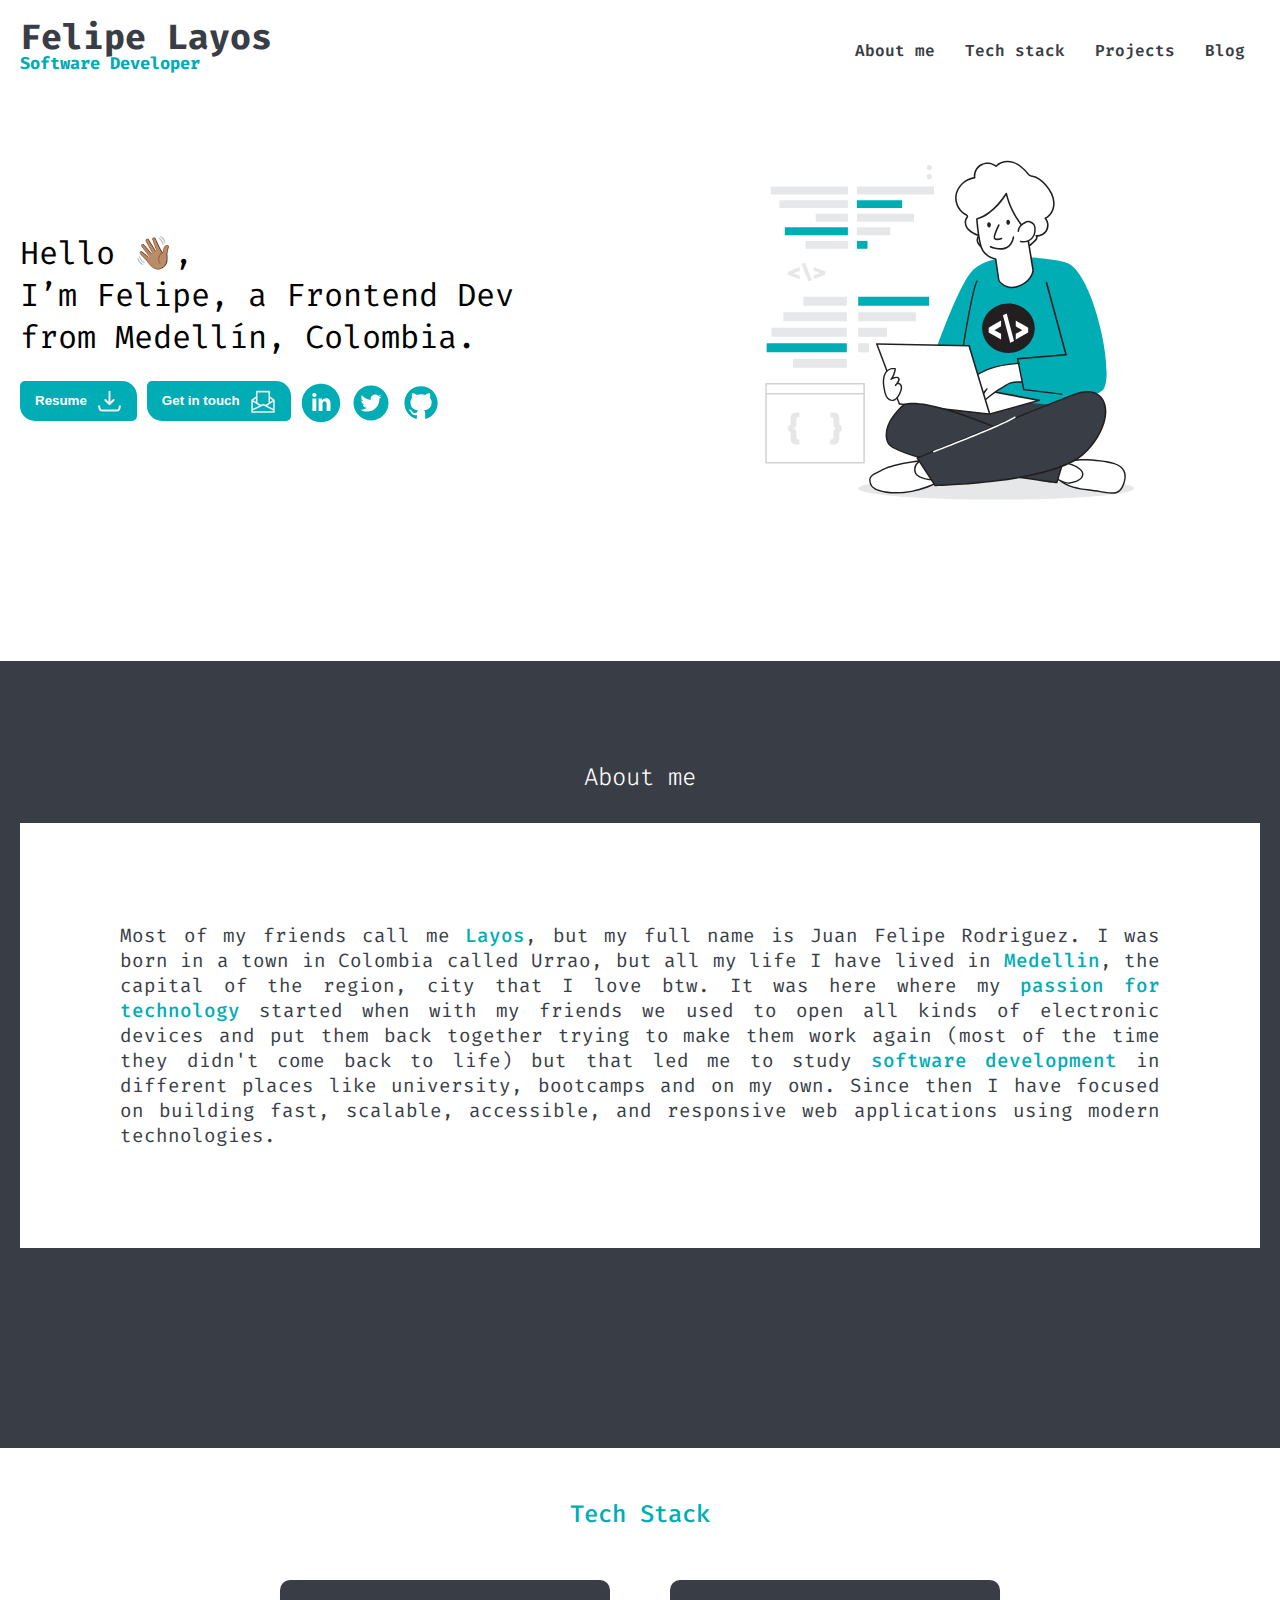
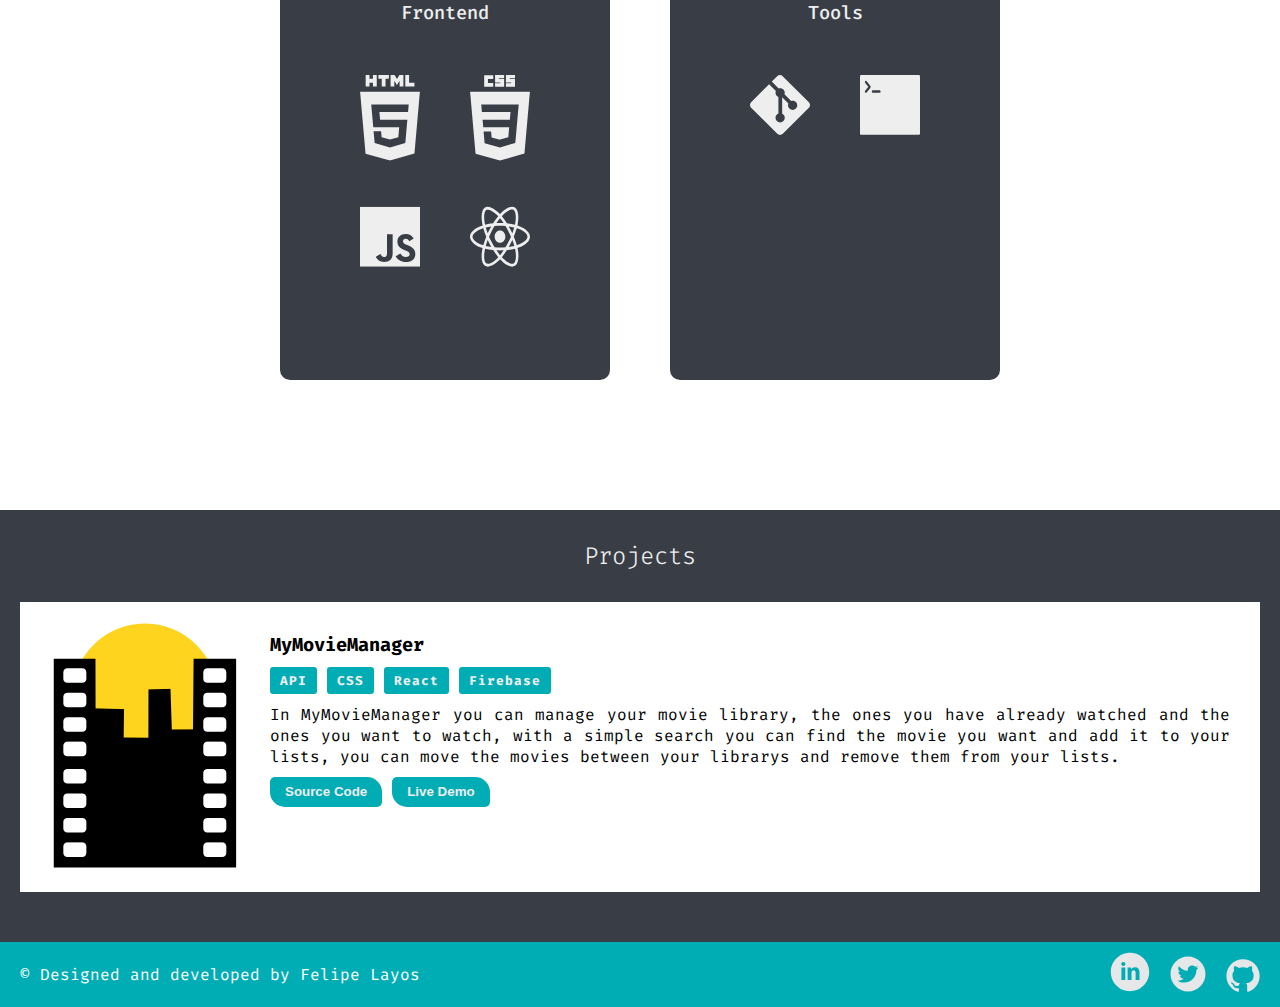
<file: index.html>
<!DOCTYPE html>
<html lang="es">

<head>
  <meta charset="UTF-8">
  <meta http-equiv="X-UA-Compatible" content="IE=edge">
  <meta name="viewport" content="width=device-width, initial-scale=1.0">
  <title>Felipe Layos</title>
  <!-- Favicon -->
  <link rel="shortcut icon" href="./assets/favicon.png" type="image/x-icon">
  <!-- Styles -->
  <link rel="stylesheet" href="./styles/variables.css">
  <link rel="stylesheet" href="./styles/main.css">
  <link rel="stylesheet" href="./styles/header.css">
  <link rel="stylesheet" href="./styles/hero.css">
  <link rel="stylesheet" href="./styles/about.css">
  <link rel="stylesheet" href="./styles/stack.css">
  <link rel="stylesheet" href="./styles/projects.css">
  <link rel="stylesheet" href="./styles/footer.css">
  <!-- Fonts -->
  <link rel="preconnect" href="https://fonts.googleapis.com">
  <link rel="preconnect" href="https://fonts.gstatic.com" crossorigin>
  <link href="https://fonts.googleapis.com/css2?family=Fira+Code:wght@300;400;500;600;700&display=swap"
    rel="stylesheet">
  <!-- Scripts -->
  <script src="./scripts/responsiveMenu.js"></script>
</head>

<body>
  <!--   <div class="underconstruction">
    <h1>Site under construction</h1>
    <svg xmlns="http://www.w3.org/2000/svg" x="0px" y="0px" width="50" height="50" viewBox="0 0 172 172"
      style=" fill:#000000;">
      <g fill="none" fill-rule="nonzero" stroke="none" stroke-width="1" stroke-linecap="butt" stroke-linejoin="miter"
        stroke-miterlimit="10" stroke-dasharray="" stroke-dashoffset="0" font-family="none" font-weight="none"
        font-size="none" text-anchor="none" style="mix-blend-mode: normal">
        <path d="M0,172v-172h172v172z" fill="none"></path>
        <g fill="#000000">
          <path
            d="M49.3425,6.665c-1.62594,0 -3.10406,1.20938 -3.44,2.795c-0.33594,1.59906 0.55094,3.21156 2.0425,3.87c0.13438,0.05375 13.27625,5.97969 28.595,22.0375c6.86656,7.2025 14.09594,16.74313 9.245,21.5c-0.1075,0.12094 -0.68531,0.77938 -2.795,2.9025c-0.20156,0.20156 -0.26875,0.34938 -0.43,0.5375l-0.1075,0.1075l26.3375,26.3375l2.4725,-2.365c0.05375,-0.05375 0.06719,-0.16125 0.1075,-0.215l3.87,-3.87c0.17469,0.17469 1.12875,1.12875 4.8375,4.8375c1.3975,1.3975 1.06156,4.85094 0.645,5.6975c-1.29,2.58 -1.04812,5.29438 0.645,6.9875c0.67188,0.67188 11.9325,11.9325 11.9325,11.9325c1.85438,1.85438 4.32688,2.795 6.7725,2.795c2.44563,0 4.81063,-0.94062 6.665,-2.795l19.0275,-18.92c3.72219,-3.70875 3.70875,-9.82281 0,-13.545l-11.9325,-11.9325c-1.73344,-1.73344 -4.34031,-2.09625 -6.5575,-0.9675c-1.04812,0.52406 -4.71656,0.87344 -6.02,-0.43l-4.945,-4.945c1.12875,-1.59906 1.73344,-3.49375 1.72,-5.4825c0.01344,-2.56656 -0.98094,-4.97187 -2.795,-6.7725l-12.9,-12.9c-0.06719,-0.06719 -0.29562,-0.215 -0.43,-0.3225l-2.6875,-2.6875c-5.61687,-5.61687 -10.81719,-10.92469 -12.1475,-12.255c-11.395,-11.40844 -53.02437,-11.91906 -57.7275,-11.9325zM77.615,65.2525l-67.295,67.295c-3.70875,3.70875 -3.70875,9.71531 0,13.4375l12.9,12.9c1.85438,1.85438 4.32688,2.795 6.7725,2.795c2.44563,0 4.81063,-0.94062 6.665,-2.795l67.295,-67.1875z">
          </path>
        </g>
      </g>
    </svg>
  </div> -->
  <header class="header container">
    <a href="/" class="header-logo">
      <h1 class="logo-title">Felipe Layos</h1>
      <h2 class="logo-subtitle">Software Developer</h2>
    </a>
    <img src="./assets/menu_icon.svg" alt="Menu" class="header-nav-open">
    <nav class="header-nav">
      <ul class="nav-list">
        <li class="nav-list-item about-me"><a href="#about">About me</a></li>
        <li class="nav-list-item tech-stack"><a href="#stack">Tech stack</a></li>
        <li class="nav-list-item projects"><a href="#projects">Projects</a></li>
        <li class="nav-list-item nav-list-item-blog"><a href="./blog.html">Blog</a></li>
        <img src="./assets/close_icon.svg" alt="Close" class="nav-list-item-close">
      </ul>
    </nav>
  </header>
  <section class="hero container">
    <div class="hero-info">
      <p class="hero-info-presentation">
        Hello 👋🏽, <br>
        I’m Felipe, a Frontend Dev <br>
        from Medellín, Colombia.</p>
      <div class="hero-info-contact">
        <Button class='btn-primary hero-info-contact-btn'>
          <a href="./assets/Dev_JuanFelipeRodriguez_CV.pdf" download>
            Resume <img src="./assets/download_icon.svg" alt="Download"></Button>
        </a>
        <Button class='btn-primary hero-info-contact-btn'>
          <a href="mailto: jfelipelayos@gmail.com" target="_blank">
            Get in touch <img src="./assets/mail_icon.svg" alt="Email Me"></Button>
        </a>
        <div class="hero-info-contact-social">
          <a href="https://www.linkedin.com/in/jfelipelayos/" target="_blank">
            <img src="./assets/linkedin_icon.svg" alt="LinkedIn" class="hero-info-contact-icons social-icon">
          </a>
          <a href="https://twitter.com/jfelipelayos" target="_blank">
            <img src="./assets/twitter_icon.svg" alt="Twitter" class="hero-info-contact-icons social-icon">
          </a>
          <a href="https://github.com/jfelipelayos" target="_blank">
            <img src="./assets/github_icon.svg" alt="Github" class="hero-info-contact-icons social-icon">
          </a>
        </div>
      </div>
    </div>
    <img src="./assets/hero_img.svg" alt="Illustration" class="hero-info-img">
  </section>
  <section class="about" id="about">
    <div class="container">
      <h2>About me</h2>
      <div class="about-card">
        <p>
          Most of my friends call me <span>Layos</span>, but my full name is Juan Felipe Rodriguez. I was born in a town
          in Colombia called Urrao, but all my life I have lived in <span>Medellin</span>, the capital of the region,
          city that I love btw. It was here where my <span>passion for technology</span> started when with my friends we
          used to open all kinds of electronic devices and put them back together trying to make them work again (most
          of the time they didn't come back to life) but that led me to study <span>software development</span> in
          different places like university, bootcamps and on my own. Since then I have focused on building fast,
          scalable, accessible, and responsive web applications using modern technologies.
        </p>
      </div>
    </div>
  </section>
  <section class="stack" id="stack">
    <div class="container">
      <h2>Tech Stack</h2>
      <div class="stack-cards">
        <div class="stack-card">
          <h3>Frontend</h3>
          <div class="stack-card-icons">
            <img class="stack-card-logo" title="HTML" src="./assets/html_icon.svg" alt="HTML">
            <img class="stack-card-logo" title="CSS" src="./assets/css_icon.svg" alt="CSS"><br>
            <img class="stack-card-logo" title="JavaScript" src="./assets/js_icon.svg" alt="JavaScript">
            <img class="stack-card-logo" title="React" src="./assets/react_icon.svg" alt="React">
          </div>
        </div>
        <div class="stack-card">
          <h3>Tools</h3>
          <div class="stack-card-icons">
            <img class="stack-card-logo" title="GIT" src="./assets/git_icon.svg" alt="Git">
            <img class="stack-card-logo" title="Linux CLI" src="./assets/terminal_icon.svg" alt="Linux CLI"><br>
          </div>
        </div>
      </div>
    </div>
  </section>
  <section class="projects-section" id="projects">
    <div class="container">
      <h2>Projects</h2>
      <div class="project-card">
        <img src="./assets/mymoviemanager-logo.png" alt="MyMovieManager Logo" class="projects-card-img">
        <div class="project-card-info">
          <h3>MyMovieManager</h3>
          <div class="project-stack">
            <div class="project-stack-item">API</div>
            <div class="project-stack-item">CSS</div>
            <div class="project-stack-item">React</div>
            <div class="project-stack-item">Firebase</div>
          </div>
          <p class="project-description">
            In MyMovieManager you can manage your movie library, the ones you have already watched and the ones you want
            to watch, with a simple search you can find the movie you want and add it to your lists, you can move the
            movies between your librarys and remove them from your lists.
          </p>
          <div class="project-buttons">
            <button class="btn-primary"><a href="https://github.com/jfelipelayos/mymoviemanager" target="_blank">Source
                Code</a></button>
            <button class="btn-primary"><a href="https://mymoviemanager-jfelipelayos.web.app/" target="_blank">Live
                Demo</a></button>
          </div>
        </div>
      </div>
    </div>
  </section>
  <footer class="footer">
    <div class="container">
      <p>© Designed and developed by Felipe Layos</p>
      <div class="footer-social-icons">
        <a href="https://www.linkedin.com/in/jfelipelayos/" target="_blank">
          <img src="./assets/white_linkedin.svg" alt="LinkedIn" class="footer-icons social-icon">
        </a>
        <a href="https://twitter.com/jfelipelayos" target="_blank">
          <img src="./assets/white_twitter.svg" alt="Twitter" class="footer-icons social-icon">
        </a>
        <a href="https://github.com/jfelipelayos" target="_blank">
          <img src="./assets/white_github.svg" alt="Github" class="footer-icons social-icon">
        </a>
      </div>
    </div>
  </footer>
</body>

</html>
</file>
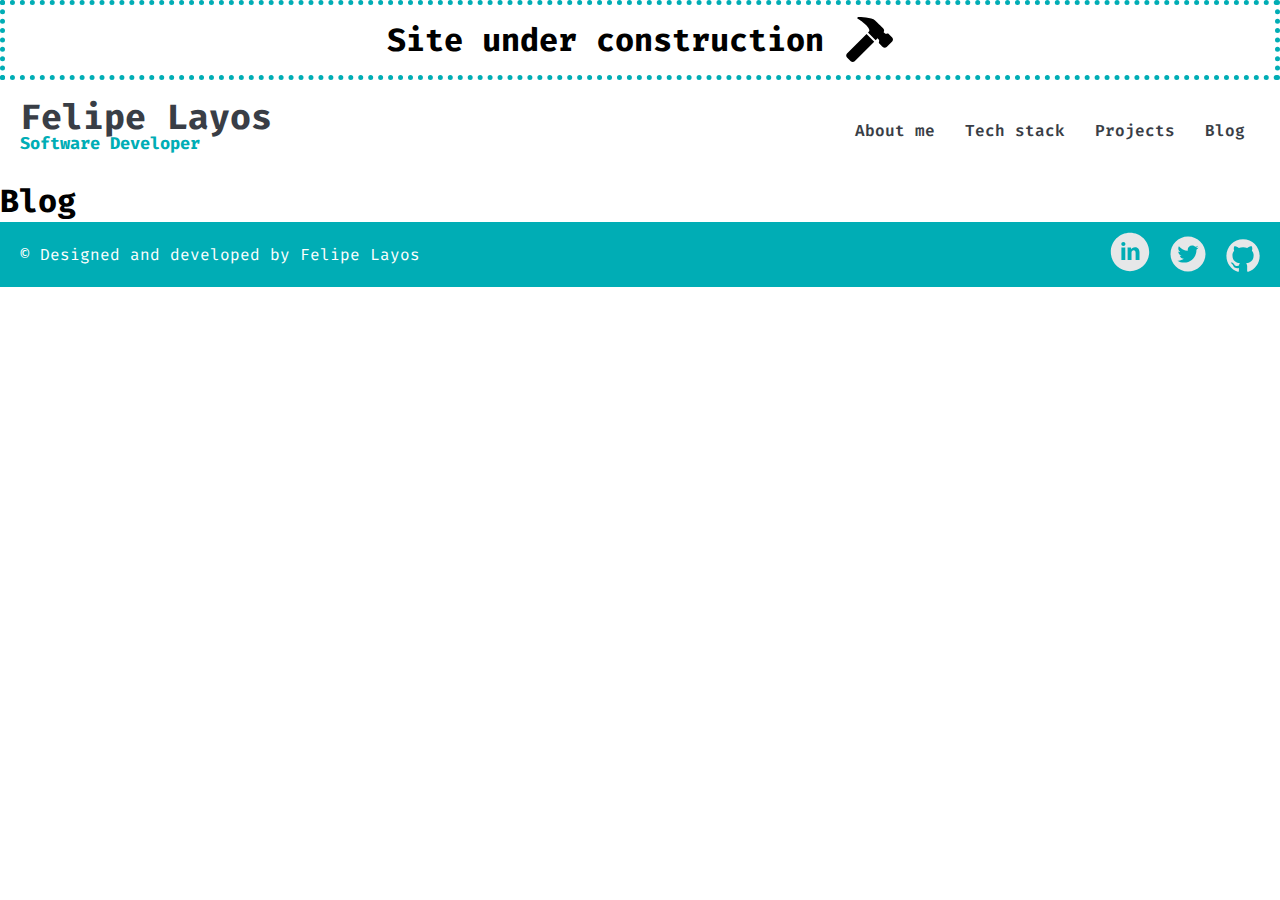
<file: blog.html>
<!DOCTYPE html>
<html lang="es">

<head>
  <meta charset="UTF-8">
  <meta http-equiv="X-UA-Compatible" content="IE=edge">
  <meta name="viewport" content="width=device-width, initial-scale=1.0">
  <title>My Blog</title>
  <!-- Favicon -->
  <link rel="shortcut icon" href="./assets/favicon.png" type="image/x-icon">
  <!-- Styles -->
  <link rel="stylesheet" href="./styles/variables.css">
  <link rel="stylesheet" href="./styles/main.css">
  <link rel="stylesheet" href="./styles/header.css">
  <link rel="stylesheet" href="./styles/footer.css">
  <!-- Fonts -->
  <link rel="preconnect" href="https://fonts.googleapis.com">
  <link rel="preconnect" href="https://fonts.gstatic.com" crossorigin>
  <link href="https://fonts.googleapis.com/css2?family=Fira+Code:wght@300;400;500;600;700&display=swap"
    rel="stylesheet">
  <!-- Scripts -->
  <script src="./scripts/responsiveMenu.js"></script>
</head>

<body>
  <div class="underconstruction">
    <h1>Site under construction</h1>
    <svg xmlns="http://www.w3.org/2000/svg" x="0px" y="0px" width="50" height="50" viewBox="0 0 172 172"
      style=" fill:#000000;">
      <g fill="none" fill-rule="nonzero" stroke="none" stroke-width="1" stroke-linecap="butt" stroke-linejoin="miter"
        stroke-miterlimit="10" stroke-dasharray="" stroke-dashoffset="0" font-family="none" font-weight="none"
        font-size="none" text-anchor="none" style="mix-blend-mode: normal">
        <path d="M0,172v-172h172v172z" fill="none"></path>
        <g fill="#000000">
          <path
            d="M49.3425,6.665c-1.62594,0 -3.10406,1.20938 -3.44,2.795c-0.33594,1.59906 0.55094,3.21156 2.0425,3.87c0.13438,0.05375 13.27625,5.97969 28.595,22.0375c6.86656,7.2025 14.09594,16.74313 9.245,21.5c-0.1075,0.12094 -0.68531,0.77938 -2.795,2.9025c-0.20156,0.20156 -0.26875,0.34938 -0.43,0.5375l-0.1075,0.1075l26.3375,26.3375l2.4725,-2.365c0.05375,-0.05375 0.06719,-0.16125 0.1075,-0.215l3.87,-3.87c0.17469,0.17469 1.12875,1.12875 4.8375,4.8375c1.3975,1.3975 1.06156,4.85094 0.645,5.6975c-1.29,2.58 -1.04812,5.29438 0.645,6.9875c0.67188,0.67188 11.9325,11.9325 11.9325,11.9325c1.85438,1.85438 4.32688,2.795 6.7725,2.795c2.44563,0 4.81063,-0.94062 6.665,-2.795l19.0275,-18.92c3.72219,-3.70875 3.70875,-9.82281 0,-13.545l-11.9325,-11.9325c-1.73344,-1.73344 -4.34031,-2.09625 -6.5575,-0.9675c-1.04812,0.52406 -4.71656,0.87344 -6.02,-0.43l-4.945,-4.945c1.12875,-1.59906 1.73344,-3.49375 1.72,-5.4825c0.01344,-2.56656 -0.98094,-4.97187 -2.795,-6.7725l-12.9,-12.9c-0.06719,-0.06719 -0.29562,-0.215 -0.43,-0.3225l-2.6875,-2.6875c-5.61687,-5.61687 -10.81719,-10.92469 -12.1475,-12.255c-11.395,-11.40844 -53.02437,-11.91906 -57.7275,-11.9325zM77.615,65.2525l-67.295,67.295c-3.70875,3.70875 -3.70875,9.71531 0,13.4375l12.9,12.9c1.85438,1.85438 4.32688,2.795 6.7725,2.795c2.44563,0 4.81063,-0.94062 6.665,-2.795l67.295,-67.1875z">
          </path>
        </g>
      </g>
    </svg>
  </div>
  <header class="header container">
    <a href="/" class="header-logo">
      <h1 class="logo-title">Felipe Layos</h1>
      <h2 class="logo-subtitle">Software Developer</h2>
    </a>
    <img src="./assets/menu_icon.svg" alt="Menu" class="header-nav-open">
    <nav class="header-nav">
      <ul class="nav-list">
        <li class="nav-list-item about-me"><a href="/#about">About me</a></li>
        <li class="nav-list-item tech-stack"><a href="/#stack">Tech stack</a></li>
        <li class="nav-list-item projects"><a href="/#projects">Projects</a></li>
        <li class="nav-list-item nav-list-item-blog"><a href="/">Blog</a></li>
        <img src="./assets/close_icon.svg" alt="Close" class="nav-list-item-close">
      </ul>
    </nav>
  </header>
  <!-- TODO: Blogposts page -->
  <h1>Blog</h1>
  <footer class="footer">
    <div class="container">
      <p>© Designed and developed by Felipe Layos</p>
      <div class="footer-social-icons">
        <a href="https://www.linkedin.com/in/jfelipelayos/" target="_blank">
          <img src="./assets/white_linkedin.svg" alt="LinkedIn" class="footer-icons social-icon">
        </a>
        <a href="https://twitter.com/jfelipelayos" target="_blank">
          <img src="./assets/white_twitter.svg" alt="Twitter" class="footer-icons social-icon">
        </a>
        <a href="https://github.com/jfelipelayos" target="_blank">
          <img src="./assets/white_github.svg" alt="Github" class="footer-icons social-icon">
        </a>
      </div>
    </div>

  </footer>
</body>

</html>
</file>
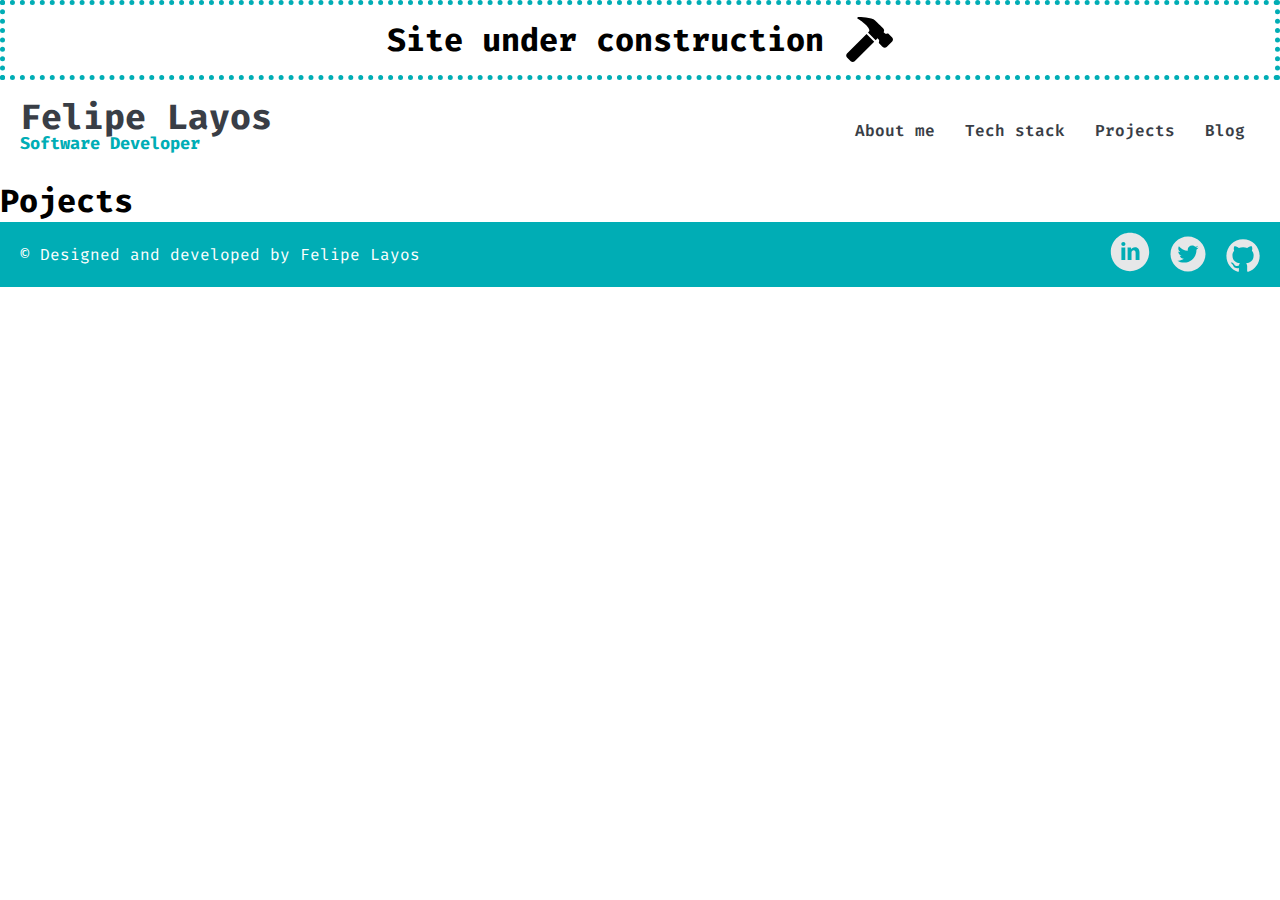
<file: portfolio.html>
<!DOCTYPE html>
<html lang="es">

<head>
  <meta charset="UTF-8">
  <meta http-equiv="X-UA-Compatible" content="IE=edge">
  <meta name="viewport" content="width=device-width, initial-scale=1.0">
  <title>My Projects</title>
  <!-- Favicon -->
  <link rel="shortcut icon" href="./assets/favicon.png" type="image/x-icon">
  <!-- Styles -->
  <link rel="stylesheet" href="./styles/variables.css">
  <link rel="stylesheet" href="./styles/main.css">
  <link rel="stylesheet" href="./styles/header.css">
  <link rel="stylesheet" href="./styles/footer.css">
  <!-- Fonts -->
  <link rel="preconnect" href="https://fonts.googleapis.com">
  <link rel="preconnect" href="https://fonts.gstatic.com" crossorigin>
  <link href="https://fonts.googleapis.com/css2?family=Fira+Code:wght@300;400;500;600;700&display=swap"
    rel="stylesheet">
  <!-- Scripts -->
  <script src="./scripts/responsiveMenu.js"></script>
</head>

<body>
  <div class="underconstruction">
    <h1>Site under construction</h1>
    <svg xmlns="http://www.w3.org/2000/svg" x="0px" y="0px" width="50" height="50" viewBox="0 0 172 172"
      style=" fill:#000000;">
      <g fill="none" fill-rule="nonzero" stroke="none" stroke-width="1" stroke-linecap="butt" stroke-linejoin="miter"
        stroke-miterlimit="10" stroke-dasharray="" stroke-dashoffset="0" font-family="none" font-weight="none"
        font-size="none" text-anchor="none" style="mix-blend-mode: normal">
        <path d="M0,172v-172h172v172z" fill="none"></path>
        <g fill="#000000">
          <path
            d="M49.3425,6.665c-1.62594,0 -3.10406,1.20938 -3.44,2.795c-0.33594,1.59906 0.55094,3.21156 2.0425,3.87c0.13438,0.05375 13.27625,5.97969 28.595,22.0375c6.86656,7.2025 14.09594,16.74313 9.245,21.5c-0.1075,0.12094 -0.68531,0.77938 -2.795,2.9025c-0.20156,0.20156 -0.26875,0.34938 -0.43,0.5375l-0.1075,0.1075l26.3375,26.3375l2.4725,-2.365c0.05375,-0.05375 0.06719,-0.16125 0.1075,-0.215l3.87,-3.87c0.17469,0.17469 1.12875,1.12875 4.8375,4.8375c1.3975,1.3975 1.06156,4.85094 0.645,5.6975c-1.29,2.58 -1.04812,5.29438 0.645,6.9875c0.67188,0.67188 11.9325,11.9325 11.9325,11.9325c1.85438,1.85438 4.32688,2.795 6.7725,2.795c2.44563,0 4.81063,-0.94062 6.665,-2.795l19.0275,-18.92c3.72219,-3.70875 3.70875,-9.82281 0,-13.545l-11.9325,-11.9325c-1.73344,-1.73344 -4.34031,-2.09625 -6.5575,-0.9675c-1.04812,0.52406 -4.71656,0.87344 -6.02,-0.43l-4.945,-4.945c1.12875,-1.59906 1.73344,-3.49375 1.72,-5.4825c0.01344,-2.56656 -0.98094,-4.97187 -2.795,-6.7725l-12.9,-12.9c-0.06719,-0.06719 -0.29562,-0.215 -0.43,-0.3225l-2.6875,-2.6875c-5.61687,-5.61687 -10.81719,-10.92469 -12.1475,-12.255c-11.395,-11.40844 -53.02437,-11.91906 -57.7275,-11.9325zM77.615,65.2525l-67.295,67.295c-3.70875,3.70875 -3.70875,9.71531 0,13.4375l12.9,12.9c1.85438,1.85438 4.32688,2.795 6.7725,2.795c2.44563,0 4.81063,-0.94062 6.665,-2.795l67.295,-67.1875z">
          </path>
        </g>
      </g>
    </svg>
  </div>
  <header class="header container">
    <a href="/" class="header-logo">
      <h1 class="logo-title">Felipe Layos</h1>
      <h2 class="logo-subtitle">Software Developer</h2>
    </a>
    <img src="./assets/menu_icon.svg" alt="Menu" class="header-nav-open">
    <nav class="header-nav">
      <ul class="nav-list">
        <li class="nav-list-item about-me"><a href="/#about">About me</a></li>
        <li class="nav-list-item tech-stack"><a href="/#stack">Tech stack</a></li>
        <li class="nav-list-item projects"><a href="/#projects">Projects</a></li>
        <li class="nav-list-item nav-list-item-blog"><a href="./blog.html">Blog</a></li>
        <img src="./assets/close_icon.svg" alt="Close" class="nav-list-item-close">
      </ul>
    </nav>
  </header>
  <!-- TODO: Projects page -->
  <h1>Pojects</h1>
  <footer class="footer">
    <div class="container">
      <p>© Designed and developed by Felipe Layos</p>
      <div class="footer-social-icons">
        <a href="https://www.linkedin.com/in/jfelipelayos/" target="_blank">
          <img src="./assets/white_linkedin.svg" alt="LinkedIn" class="footer-icons social-icon">
        </a>
        <a href="https://twitter.com/jfelipelayos" target="_blank">
          <img src="./assets/white_twitter.svg" alt="Twitter" class="footer-icons social-icon">
        </a>
        <a href="https://github.com/jfelipelayos" target="_blank">
          <img src="./assets/white_github.svg" alt="Github" class="footer-icons social-icon">
        </a>
      </div>
    </div>

  </footer>
</body>

</html>
</file>
<file: styles/variables.css>
:root {
  --primary-color: #00adb5;
  --secondary-color: #393e46;
  --terciry-color: #eeeeee;
  --font-lighter-text-color: #eeeeee;
  --font-darker-text-color: #393e46;
  --background-color-light: #fff;
  --background-color-dark: #393e46;
}
</file>
<file: styles/main.css>
* {
  margin: 0;
  padding: 0;
  box-sizing: border-box;
}

html {
  scroll-behavior: smooth;
}

.underconstruction {
  display: flex;
  width: 100%;
  text-align: center;
  border: 5px dotted var(--primary-color);
  justify-content: center;
  align-items: center;
  padding: 10px;
  flex-wrap: wrap;
}
.underconstruction > h1 {
  margin-right: 20px;
}

a {
  text-decoration: none;
}

body {
  font-family: 'Fira Code', monospace;
}

.container {
  width: 100%;
  height: auto;
  margin-right: auto;
  margin-left: auto;
  max-width: 1300px;
  padding: 0 20px;
}

.btn-primary {
  background: var(--primary-color);
  border: none;
  border-radius: 5px 15px;
  padding: 0px 15px;
  color: white;
  font-weight: bold;
  cursor: pointer;
  transition: 500ms;
  display: flex;
  align-items: center;
}

.btn-primary:hover {
  border-radius: 15px 5px;
  background-color: var(--secondary-color);
}

.social-icon {
  transition: 500ms;
}

.social-icon:hover {
  cursor: pointer;
  transform: scale(1.1);
}
</file>
<file: styles/header.css>
@import url(./variables.css);

.header {
  background-color: var(--background-color-light);
  color: var(--font-darker-text-color);
  display: flex;
  justify-content: space-between;
  align-items: center;
  height: 100px;
}

.header .header-logo {
  line-height: 26px;
  -moz-user-select: none;
  -webkit-user-select: none;
  -ms-user-select: none;
  user-select: none;
  -o-user-select: none;
  color: var(--font-darker-text-color);
}

.header .header-logo .logo-title {
  font-size: 35px;
}

.header .header-logo .logo-subtitle {
  font-size: 17px;
  color: var(--primary-color);
}

.header-nav .nav-list {
  display: flex;
  list-style: none;
}

.header-nav .nav-list .nav-list-item a {
  display: inline-block;
  padding: 15px;
  text-decoration: none;
  color: var(--font-darker-text-color);
  font-weight: 600;
}

.header-nav .nav-list .nav-list-item a:hover {
  color: var(--primary-color);
}

.header-nav-open {
  display: none;
  cursor: pointer;
}

.nav-list-item-close {
  display: none;
  cursor: pointer;
}

@media (max-width: 800px) {
  .header-nav .nav-list {
    height: 100vh;
    position: fixed;
    top: -120%;
    right: 0;
    left: 0;
    z-index: 10;
    flex-direction: column;
    justify-content: center;
    align-items: center;
    background-color: var(--secondary-color);
    opacity: 0.98999;
    transition: top 1s ease;
    border: 2px solid var(--primary-color);
    border-bottom: 5px solid var(--primary-color);
    border-top: none;
  }

  .nav-list-item-close {
    display: block;
    position: absolute;
    top: 35px;
    right: 20px;
    transition: 500ms;
  }
  .header-nav-open {
    display: block;
    position: absolute;
    right: 20px;
    transition: 500ms;
  }

  .nav-list-item-close:hover,
  .header-nav-open:hover {
    transform: scale(1.3);
  }

  .header-nav .nav-list .nav-list-item a {
    padding-bottom: 30px;
    font-size: 2rem;
    color: var(--primary-color);
  }
  .header-nav .nav-list .nav-list-item a:hover {
    color: var(--font-lighter-text-color);
  }
}

@media (max-width: 350px) {
  .header .header-logo .logo-title {
    font-size: 30px;
  }

  .header .header-logo .logo-subtitle {
    font-size: 15px;
  }
}
</file>
<file: styles/hero.css>
@import url(./variables.css);
.hero {
  display: flex;
  justify-content: space-between;
  align-items: center;
  margin-bottom: 100px;
}

.hero-info {
  width: 50%;
}

.hero-info-presentation {
  font-size: 2rem;
  margin-bottom: 15px;
}

.hero-info-contact {
  display: flex;
  flex-wrap: wrap;
  align-items: center;
  width: 100%;
}

.hero-info-contact-btn {
  margin-right: 10px;
  height: 40px;
}

.hero-info-contact-btn > a {
  display: flex;
  align-items: center;
  color: white;
  text-decoration: none;
}

.hero-info-contact-btn a img {
  margin-left: 10px;
}

.hero-info-contact-icons {
  margin-top: 10px;
}

.hero-info-img {
  width: 50%;
}

@media (max-width: 800px) {
  .hero {
    justify-content: center;
    text-align: center;
    margin-top: 50px;
    flex-direction: column;
  }

  .hero-info {
    width: 100%;
  }

  .hero-info-contact {
    flex-direction: column;
  }
  .hero-info-contact-btn {
    margin: 10px;
  }
  .hero-info-contact-social {
    margin-top: 10px;
  }

  .hero-info-img {
    width: 100%;
  }
}

@media (max-width: 425px) {
  .hero-info-img {
    display: none;
  }
}
</file>
<file: styles/about.css>
.about {
  background-color: var(--secondary-color);
  color: white;
  display: flex;
  flex-direction: column;
  justify-content: center;
  align-items: center;
  text-align: center;
}

.about h2 {
  font-size: 1.5rem;
  font-weight: 300;
  margin-bottom: 30px;
  margin-top: 100px;
}

.about .about-card {
  background-color: white;
  color: var(--font-darker-text-color);
  text-align: justify;
  padding: 100px;
  margin-bottom: 200px;
  font-size: 1.2rem;
}

.about .about-card span {
  color: var(--primary-color);
  font-weight: 500;
}

@media (max-width: 800px) {
  .about .about-card {
    font-size: 1rem;
    padding: 60px;
    margin-bottom: 150px;
  }

  .about .about-card {
    text-align: center;
  }
}
</file>
<file: styles/stack.css>
.stack {
  text-align: center;
}

.stack h2 {
  color: var(--primary-color);
  margin-top: 50px;
  margin-bottom: 50px;
  font-size: 1.5rem;
  font-weight: 500;
}

.stack-cards {
  display: flex;
  flex-direction: row;
  flex-wrap: wrap;
  justify-content: center;
  align-items: flex-start;
  margin-bottom: 100px;
}

.stack-card {
  width: 330px;
  height: 400px;
  margin: 0px 30px 30px 30px;
  background-color: var(--secondary-color);
  border-radius: 10px;
  padding: 20px;
}

.stack-card > h3 {
  color: var(--font-lighter-text-color);
  margin-bottom: 30px;
  font-weight: 500;
}

.stack-card-logo {
  margin: 20px;
  transition: 500ms;
}

.stack-card-logo:hover {
  transform: scale(1.1);
  cursor: pointer;
}
</file>
<file: styles/projects.css>
.projects-section {
  background-color: var(--background-color-dark);
  text-align: center;
  padding-top: 30px;
  padding-bottom: 30px;
  height: auto;
}

.projects-section h2 {
  color: var(--font-lighter-text-color);
  font-size: 1.5rem;
  font-weight: 300;
  margin-bottom: 30px;
}

.project-card {
  background-color: var(--background-color-light);
  display: flex;
  text-align: left;
  padding: 20px 30px 20px 0px;
  margin-bottom: 20px;
}

.projects-card-img {
  width: 250px;
  height: 250px;
}

.project-card-info {
  padding-top: 10px;
}

.project-stack {
  display: flex;
}

.project-stack-item {
  margin-top: 10px;
  margin-bottom: 10px;
  margin-right: 10px;
  background-color: var(--primary-color);
  padding: 5px 10px;
  font-size: 0.8rem;
  letter-spacing: 1px;
  color: var(--font-lighter-text-color);
  font-weight: bold;
  border-radius: 3px;
}

.project-buttons {
  display: flex;
  margin-top: 10px;
  height: 30px;
}

.project-buttons button {
  margin-right: 10px;
}

.project-buttons button a {
  color: var(--font-lighter-text-color);
}

.project-description {
  text-align: justify;
}

@media (max-width: 800px) {
  .project-card {
    flex-direction: column;
    justify-content: center;
    align-items: center;
    padding: 20px;
    text-align: center;
  }

  .project-buttons {
    justify-content: center;
  }
  .project-stack {
    justify-content: center;
  }
  .project-description {
    text-align: center;
    margin-bottom: 10px;
    margin-top: 10px;
  }
}
</file>
<file: styles/footer.css>
@import url(./variables.css);

.footer {
  padding-top: 10px;
  padding-bottom: 10px;
  background-color: var(--primary-color);
  color: white;
  display: flex;
}

.footer > .container {
  display: flex;
  justify-content: space-between;
  align-items: center;
  flex-wrap: wrap;
}

.footer-icons {
  margin-left: 10px;
}

@media (max-width: 800px) {
  .footer .container {
    text-align: center;
    justify-content: center;
  }
  .footer-icons {
    margin-top: 20px;
  }
}
</file>
